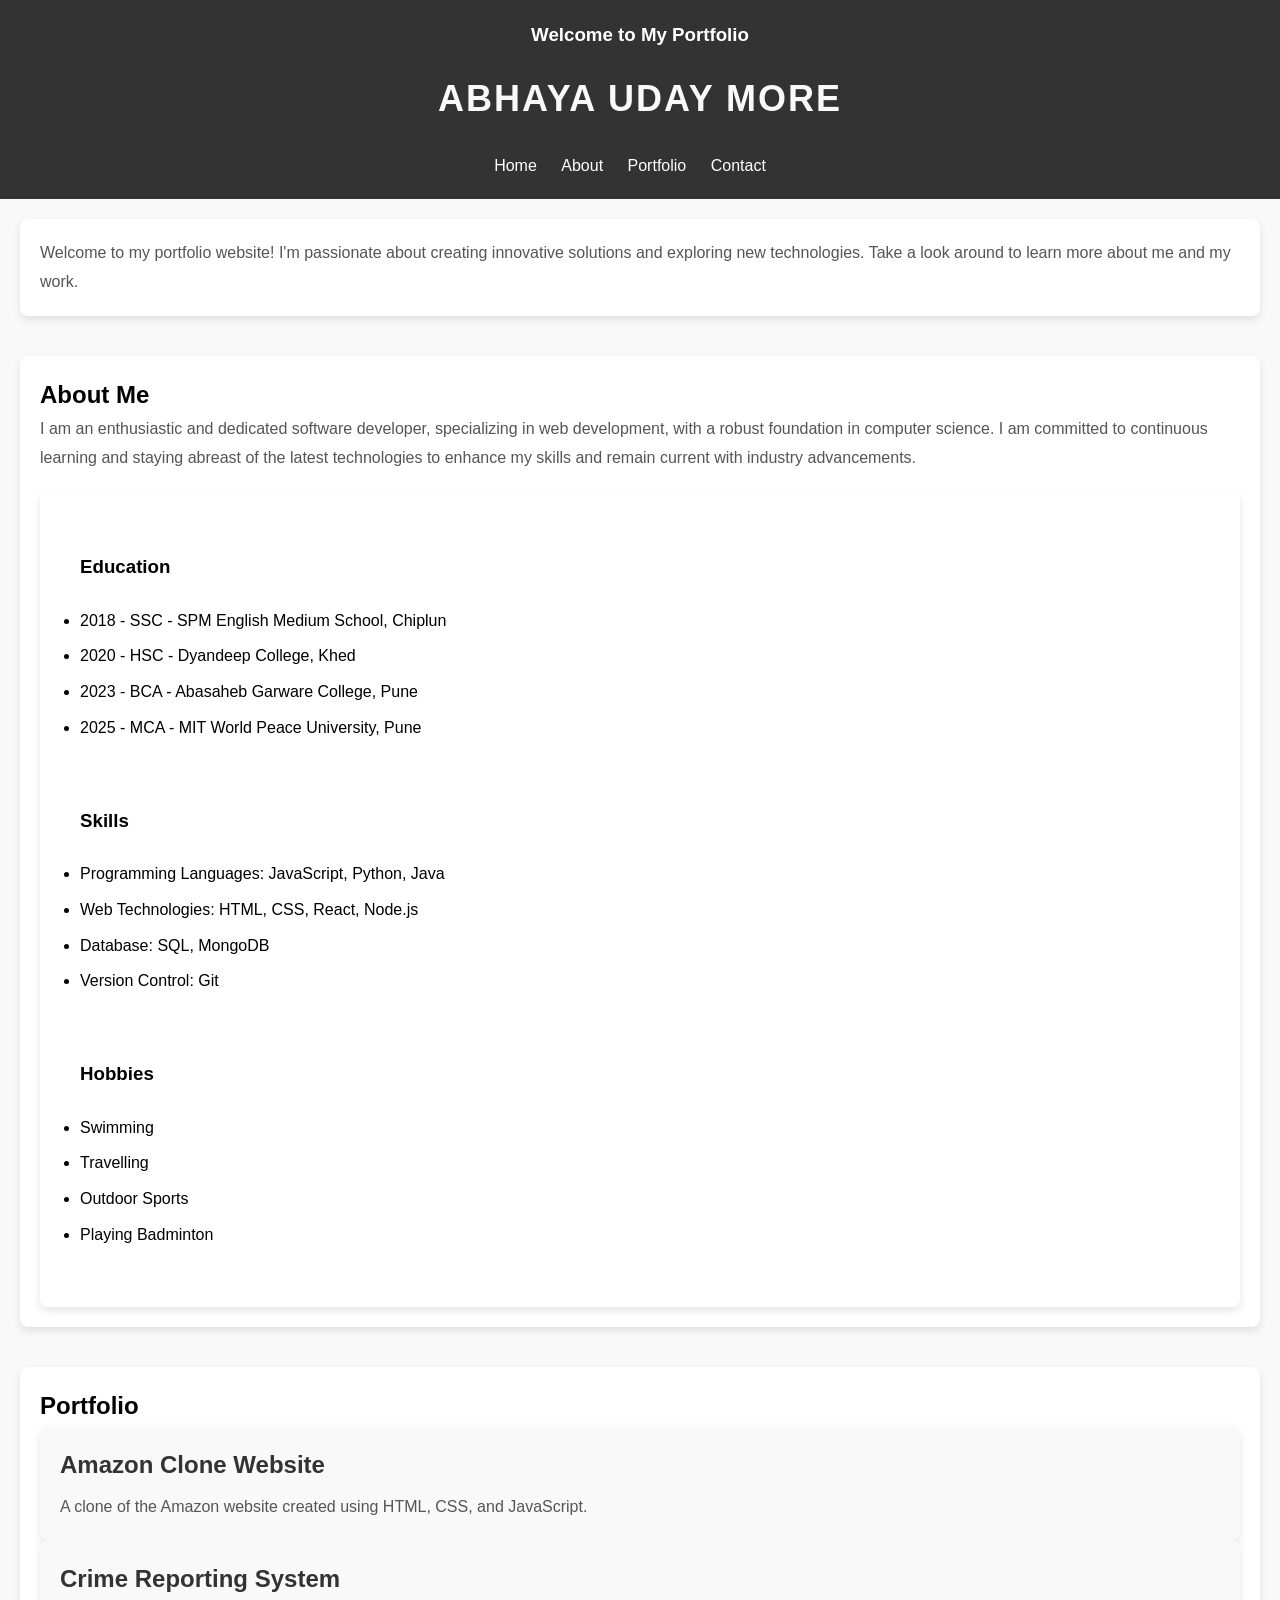
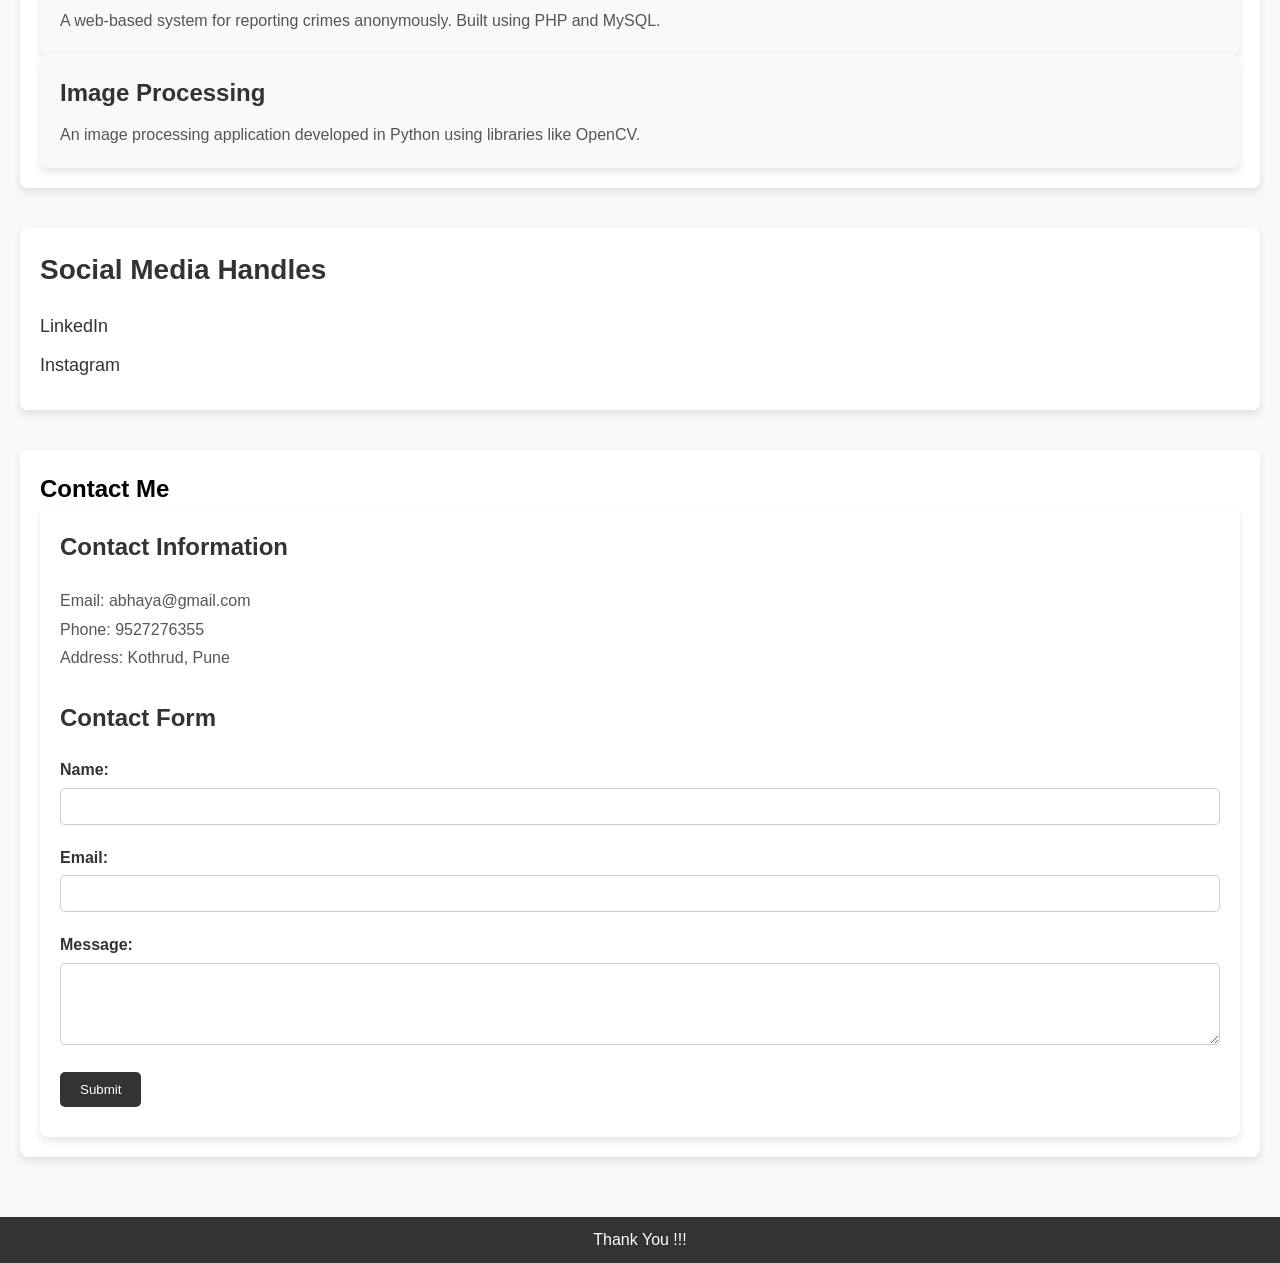
<file: index.html>
<!DOCTYPE html>
<html lang="en">
<head>
    <meta charset="UTF-8">
    <meta name="viewport" content="width=device-width, initial-scale=1.0">
    <title>Portfolio</title>
    <link rel="stylesheet" href="style.css">
</head>
<body>
    <header>
        <h3>Welcome to My Portfolio</h3>
        <h2 class="name-heading">Abhaya Uday More</h2>
        <br>
        <nav>
            <ul>
                <li><a href="#home">Home</a></li>
                <li><a href="#about">About</a></li>
                <li><a href="#portfolio">Portfolio</a></li>
                <li><a href="#contact">Contact</a></li>
            </ul>
        </nav>
    </header>
    
    <main>
        <section id="home">
            <p>Welcome to my portfolio website! I'm passionate about creating innovative solutions and exploring new technologies. Take a look around to learn more about me and my work.</p>
        </section>
        
        <section id="about">
            <h2>About Me</h2>
            <p>I am an enthusiastic and dedicated software developer, specializing in web development, with a robust foundation in computer science. I am committed to continuous learning and staying abreast of the latest technologies to enhance my skills and remain current with industry advancements.</p>
            <div class="about-info">
                <h3>Education</h3><br>
                <ul>
                    <li>2018 - SSC - SPM English Medium School, Chiplun</li>
                    <li>2020 - HSC - Dyandeep College, Khed</li>
                    <li>2023 - BCA - Abasaheb Garware College, Pune</li>
                    <li>2025 - MCA - MIT World Peace University, Pune</li>
                </ul><br>
                <h3>Skills</h3><br>
                <ul>
                    <li>Programming Languages: JavaScript, Python, Java</li>
                    <li>Web Technologies: HTML, CSS, React, Node.js</li>
                    <li>Database: SQL, MongoDB</li>
                    <li>Version Control: Git</li>
                </ul><br>
                <h3>Hobbies</h3><br>
                <ul>
                    <li>Swimming</li>
                    <li>Travelling</li>
                    <li>Outdoor Sports</li>
                    <li>Playing Badminton</li>
                </ul>
            </div>
        </section>
        <section id="portfolio">
            <h2>Portfolio</h2>
            <div class="project">
                <h3>Amazon Clone Website</h3>
                <p>A clone of the Amazon website created using HTML, CSS, and JavaScript.</p>
            </div>
            <div class="project">
                <h3>Crime Reporting System</h3>
                <p>A web-based system for reporting crimes anonymously. Built using PHP and MySQL.</p>
            </div>
            <div class="project">
                <h3>Image Processing</h3>
                <p>An image processing application developed in Python using libraries like OpenCV.</p>
            </div>
        </section>
        <section id="social">
            <h2>Social Media Handles</h2>
            <div class="social-links">
                <ul>
                    <li><a href="https://www.linkedin.com/in/abhaya-more-7aa251195/?utm_source=share&utm_campaign=share_via&utm_content=profile&utm_medium=ios_app" target="_blank">LinkedIn</a></li>
                    <li><a href="https://www.instagram.com/abhaya.24?igsh=Nm95MWg2dzNjeGxz" target="_blank">Instagram</a></li>
                </ul>
            </div>
        </section>
        
        <section id="contact">
            <h2>Contact Me</h2>
            <div class="contact-form">
                <h3>Contact Information</h3>
                <p>Email: abhaya@gmail.com</p>
                <p>Phone: 9527276355</p>
                <p>Address: Kothrud, Pune</p><br>
                <h3>Contact Form</h3>
                <form id="contact-form">
                    <label for="name">Name:</label>
                    <input type="text" id="name" name="name" required>
                    <label for="email">Email:</label>
                    <input type="email" id="email" name="email" required>
                    <label for="message">Message:</label>
                    <textarea id="message" name="message" rows="4" required></textarea>
                    <input type="submit" value="Submit">
                </form>
                <p id="form-message"></p>
            </div>
        </section>
    </main>
    <footer>
        <p> Thank You !!!</p>
    </footer>
    <script src="script.js"></script>
</body>
</html>
</file>
<file: style.css>
/* Reset default browser styles */
* {
    margin: 0;
    padding: 0;
    box-sizing: border-box;
}

.name-heading {
    font-size: 36px;
    font-weight: bold;
    color: #f9f9f9;
    margin-top: 20px;
    text-align: center;
    text-transform: uppercase;
    letter-spacing: 2px;
}


/* Global styles */
body {
    font-family: Arial, sans-serif;
    background-color: #f9f9f9;
    line-height: 1.6;
}

header {
    background-color: #333;
    color: #fff;
    padding: 20px 0;
    text-align: center;
}

nav ul {
    list-style-type: none;
}

nav ul li {
    display: inline;
    margin-right: 20px;
}

nav ul li a {
    color: #fff;
    text-decoration: none;
    font-size: 16px;
    transition: color 0.3s ease;
}

nav ul li a:hover {
    color: #ffd700; /* Change to desired hover color */
}

main {
    padding: 20px;
}

footer {
    background-color: #333;
    color: #fff;
    text-align: center;
    padding: 10px 0;
}

/* Section styles */
section {
    margin-bottom: 40px;
    background-color: #fff;
    padding: 20px;
    border-radius: 8px;
    box-shadow: 0 4px 8px rgba(0, 0, 0, 0.1);
    transition: transform 0.3s ease, box-shadow 0.3s ease;
}

section:hover {
    transform: translateY(-5px); /* Adjust as needed */
    box-shadow: 0 8px 16px rgba(0, 0, 0, 0.2); /* Adjust shadow effect */
}

/* section h2 {
    font-size: 28px;
    margin-bottom: 20px;
    color: #333;
} */

section p {
    font-size: 16px;
    color: #555;
    line-height: 1.8;
}

/* About Page styles */
.about-info {
    margin-top: 20px;
    padding: 40px;
    background-color: #fff;
    border-radius: 8px;
    box-shadow: 0 4px 8px rgba(0, 0, 0, 0.1);
}

.about-info h3 {
    margin-top: 20px;
}

.about-info ul {
    margin-bottom: 20px;
}

.about-info ul li {
    margin-bottom: 10px;
}

/* Portfolio Page styles */
.project {
    background-color: #f9f9f9;
    padding: 20px;
    border-radius: 8px;
    box-shadow: 0 4px 8px rgba(0, 0, 0, 0.1);
    transition: transform 0.3s ease, box-shadow 0.3s ease;
}

.project:hover {
    transform: translateY(-5px); /* Adjust as needed */
    box-shadow: 0 8px 16px rgba(0, 0, 0, 0.2); /* Adjust shadow effect */
}

.project h3 {
    font-size: 24px;
    margin-bottom: 10px;
    color: #333;
}

.project p {
    font-size: 16px;
    color: #555;
    line-height: 1.6;
}

/* Contact Page styles */
.contact-form {
    padding: 20px;
    background-color: #fff;
    border-radius: 8px;
    box-shadow: 0 4px 8px rgba(0, 0, 0, 0.1);
}

.contact-form h3 {
    font-size: 24px;
    margin-bottom: 20px;
    color: #333;
}

.contact-form label {
    font-weight: bold;
    display: block;
    margin-bottom: 5px;
    color: #333;
}

.contact-form input[type="text"],
.contact-form input[type="email"],
.contact-form textarea {
    width: 100%;
    padding: 10px;
    margin-bottom: 20px;
    border: 1px solid #ccc;
    border-radius: 5px;
    box-shadow: none;
    transition: border-color 0.3s ease;
}

.contact-form input[type="text"]:focus,
.contact-form input[type="email"]:focus,
.contact-form textarea:focus {
    border-color: #555; /* Change focus color */
}

.contact-form input[type="submit"] {
    background-color: #333;
    color: #fff;
    padding: 10px 20px;
    border: none;
    border-radius: 5px;
    cursor: pointer;
    transition: background-color 0.3s ease;
}

.contact-form input[type="submit"]:hover {
    background-color: #555; /* Change hover color */
}

#form-message {
    margin-top: 10px;
    font-weight: bold;
    color: #333;
}

#social {
    margin-bottom: 40px;
    background-color: #fff;
    padding: 20px;
    border-radius: 8px;
    box-shadow: 0 4px 8px rgba(0, 0, 0, 0.1);
    transition: transform 0.3s ease, box-shadow 0.3s ease;
}

#social:hover {
    transform: translateY(-5px); /* Adjust as needed */
    box-shadow: 0 8px 16px rgba(0, 0, 0, 0.2); /* Adjust shadow effect */
}

#social h2 {
    font-size: 28px;
    margin-bottom: 20px;
    color: #333;
}

.social-links ul {
    list-style-type: none;
}

.social-links ul li {
    margin-bottom: 10px;
}

.social-links ul li a {
    text-decoration: none;
    color: #333;
    font-size: 18px;
    transition: color 0.3s ease;
}

.social-links ul li a:hover {
    color: #ffd700; /* Change to desired hover color */
}


/* Responsive styles */
@media screen and (max-width: 768px) {
    nav ul li {
        display: block;
        margin-bottom: 10px;
    }
}
</file>
